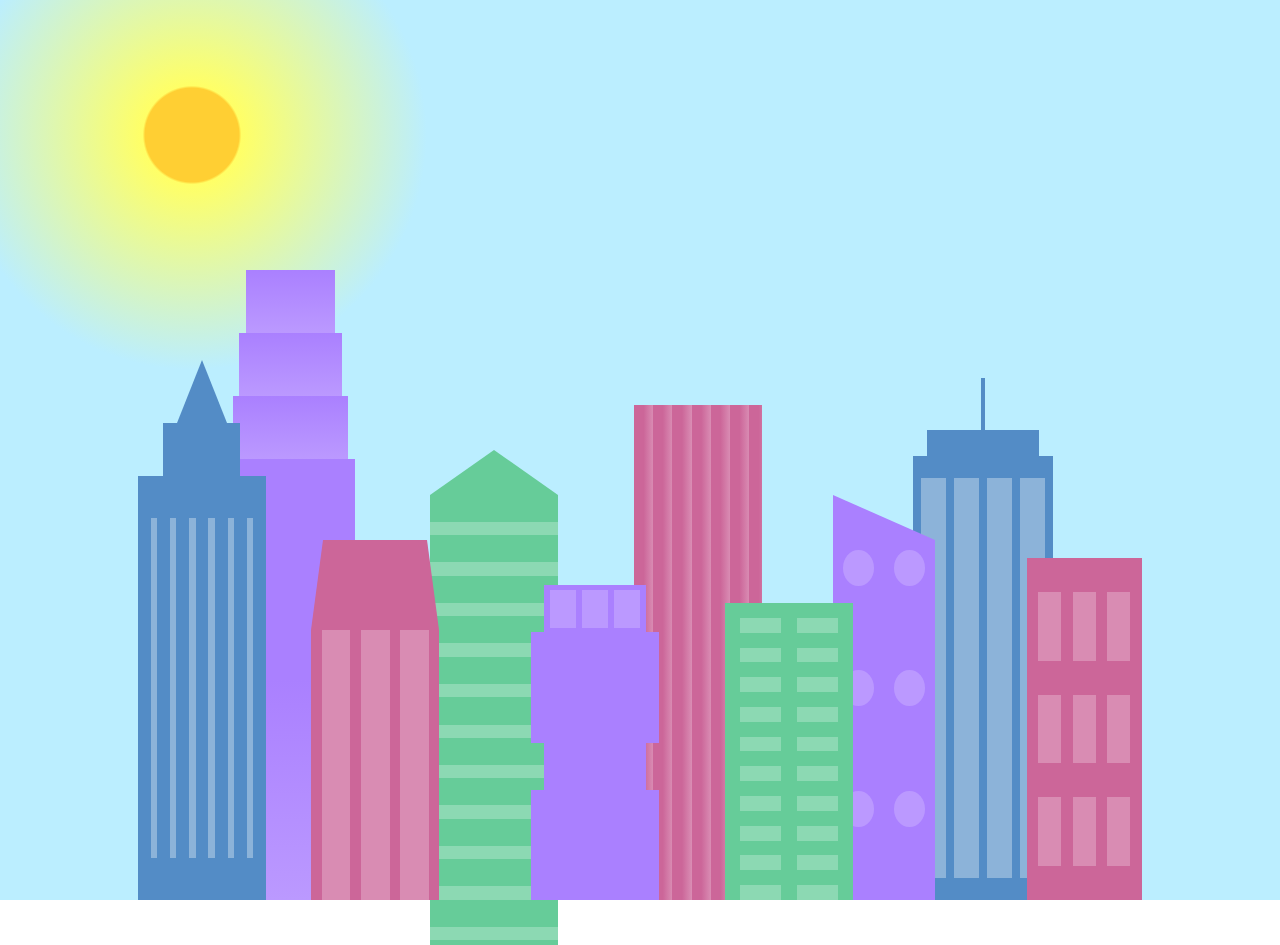
<file: project03/index.html>
<!DOCTYPE html>
<html lang="en">

<head>
    <meta charset="UTF-8">
    <title>City Skyline</title>
    <link href="styles.css" rel="stylesheet" />
</head>

<body>
    <div class="background-buildings sky">
        <div></div>
        <div></div>
        <div class="bb1 building-wrap">
            <div class="bb1a bb1-window"></div>
            <div class="bb1b bb1-window"></div>
            <div class="bb1c bb1-window"></div>
            <div class="bb1d"></div>
        </div>
        <div class="bb2">
            <div class="bb2a"></div>
            <div class="bb2b"></div>
        </div>
        <div class="bb3"></div>
        <div></div>
        <div class="bb4 building-wrap">
            <div class="bb4a"></div>
            <div class="bb4b"></div>
            <div class="bb4c window-wrap">
                <div class="bb4-window"></div>
                <div class="bb4-window"></div>
                <div class="bb4-window"></div>
                <div class="bb4-window"></div>
            </div>
        </div>
        <div></div>
        <div></div>
    </div>

    <div class="foreground-buildings">
        <div></div>
        <div></div>
        <div class="fb1 building-wrap">
            <div class="fb1a"></div>
            <div class="fb1b"></div>
            <div class="fb1c"></div>
        </div>
        <div class="fb2">
            <div class="fb2a"></div>
            <div class="fb2b window-wrap">
                <div class="fb2-window"></div>
                <div class="fb2-window"></div>
                <div class="fb2-window"></div>
            </div>
        </div>
        <div></div>
        <div class="fb3 building-wrap">
            <div class="fb3a window-wrap">
                <div class="fb3-window"></div>
                <div class="fb3-window"></div>
                <div class="fb3-window"></div>
            </div>
            <div class="fb3b"></div>
            <div class="fb3a"></div>
            <div class="fb3b"></div>
        </div>
        <div class="fb4">
            <div class="fb4a"></div>
            <div class="fb4b">
                <div class="fb4-window"></div>
                <div class="fb4-window"></div>
                <div class="fb4-window"></div>
                <div class="fb4-window"></div>
                <div class="fb4-window"></div>
                <div class="fb4-window"></div>
            </div>
        </div>
        <div class="fb5"></div>
        <div class="fb6"></div>
        <div></div>
        <div></div>
    </div>
</body>

</html>
</file>
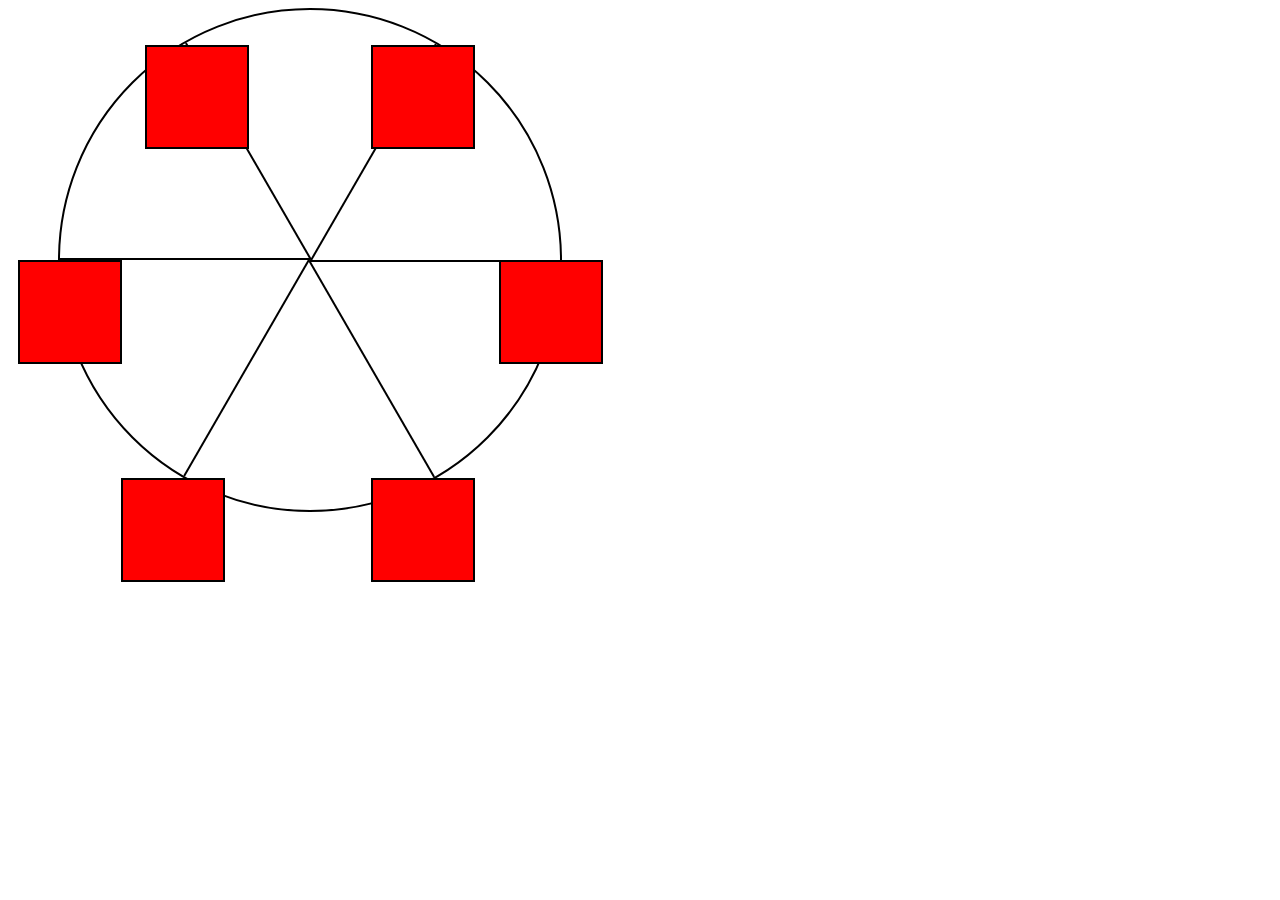
<file: Projects/project04/index.html>
<!DOCTYPE html>
<html lang="en">

<head>
    <meta charset="UTF-8">
    <title>Ferris Wheel</title>
    <link rel="stylesheet" href="./styles.css">
</head>

<body>
    <div class="wheel">
        <span class="line"></span>
        <span class="line"></span>
        <span class="line"></span>
        <span class="line"></span>
        <span class="line"></span>
        <span class="line"></span>

        <div class="cabin"></div>
        <div class="cabin"></div>
        <div class="cabin"></div>
        <div class="cabin"></div>
        <div class="cabin"></div>
        <div class="cabin"></div>
    </div>
</body>

</html>
</file>
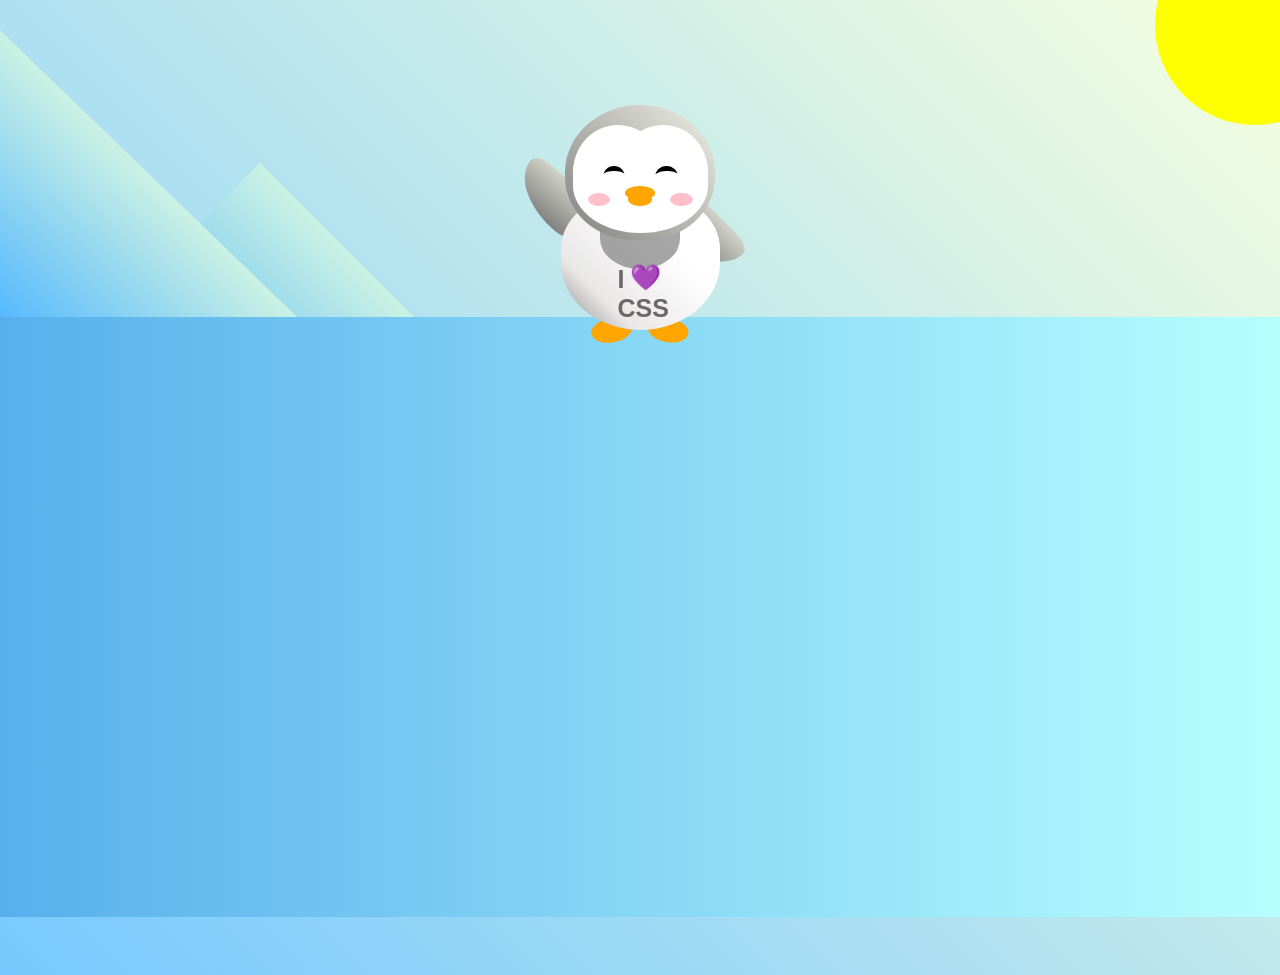
<file: Projects/project05/index.html>
<!DOCTYPE html>
<html lang="en">

<head>
    <meta charset="UTF-8" />
    <link rel="stylesheet" href="./styles.css" />
    <title>Penguin</title>
    <meta name="viewport" content="width=device-width, initial-scale=1.0" />
</head>

<body>
    <div class="left-mountain"></div>
    <div class="back-mountain"></div>
    <div class="sun"></div>
    <div class="penguin">
        <div class="penguin-head">
            <div class="face left"></div>
            <div class="face right"></div>
            <div class="chin"></div>
            <div class="eye left">
                <div class="eye-lid"></div>
            </div>
            <div class="eye right">
                <div class="eye-lid"></div>
            </div>
            <div class="blush left"></div>
            <div class="blush right"></div>
            <div class="beak top"></div>
            <div class="beak bottom"></div>
        </div>
        <div class="shirt">
            <div>💜</div>
            <p>I CSS</p>
        </div>
        <div class="penguin-body">
            <div class="arm left"></div>
            <div class="arm right"></div>
            <div class="foot left"></div>
            <div class="foot right"></div>
        </div>
    </div>

    <div class="ground"></div>
</body>

</html>
</file>
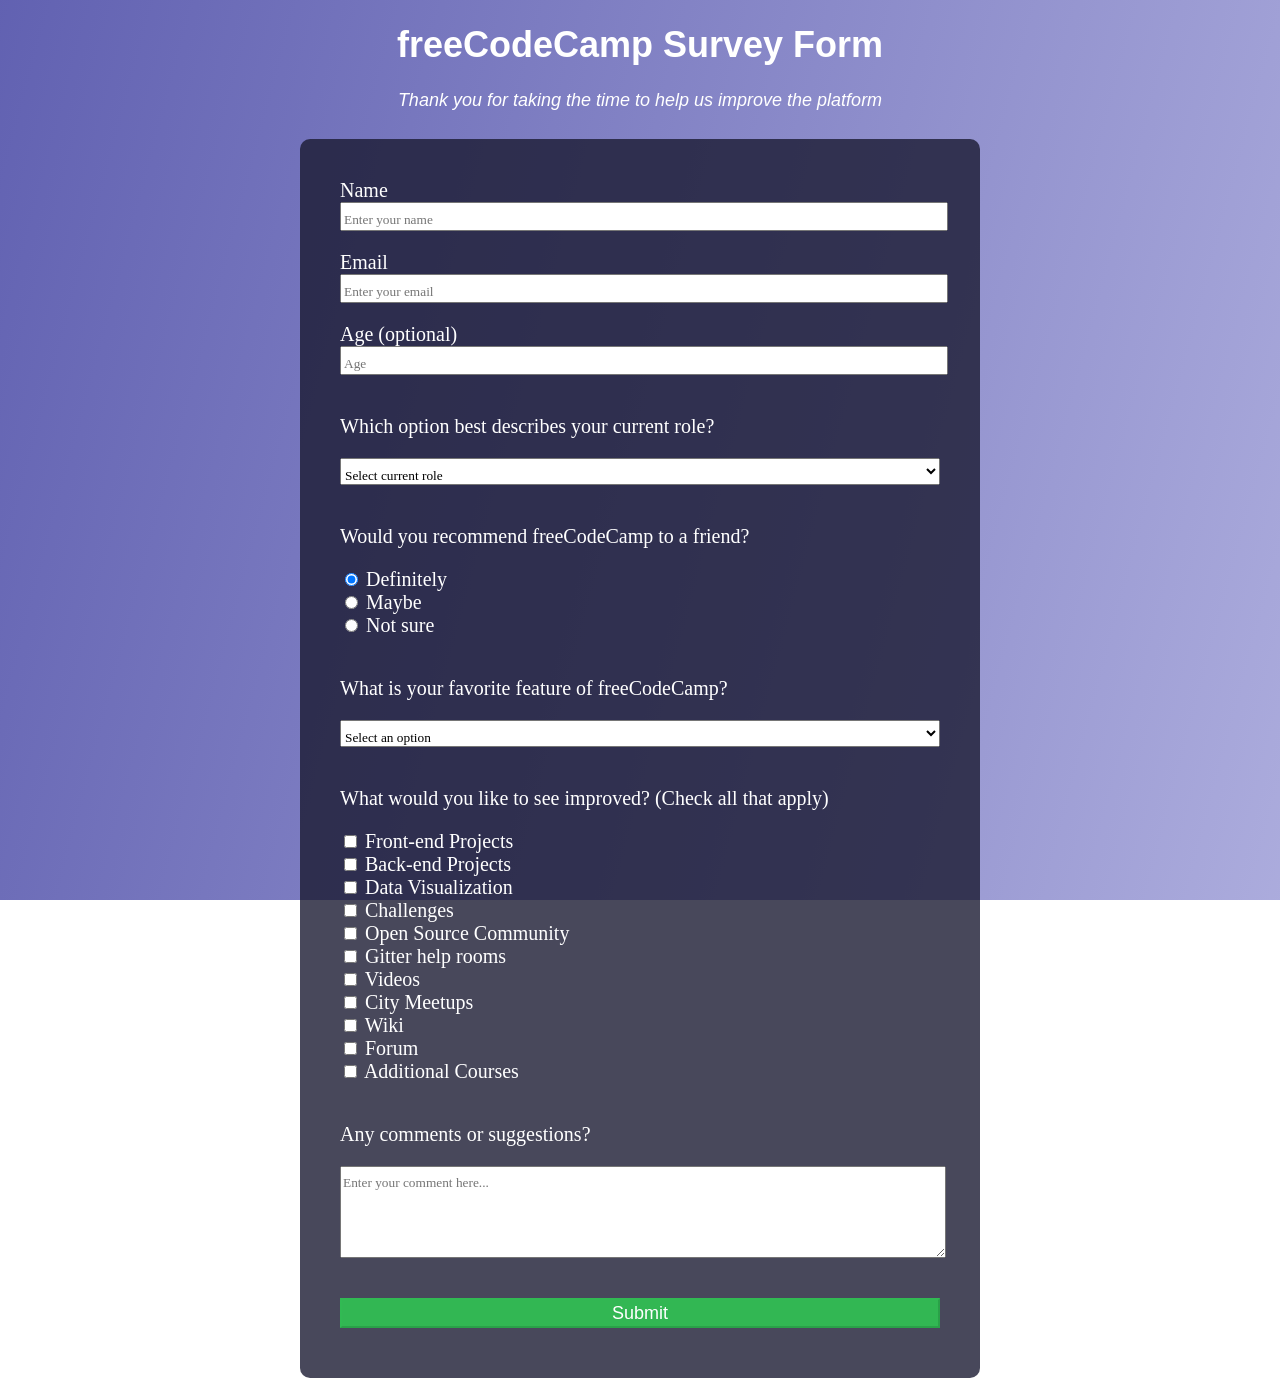
<file: TEST/Pagina form freeCodeCamp 20-06-2023/index.html>
<!DOCTYPE html>
<html lang="en">

<head>
    <meta charset="UTF-8">
    <link href="styles.css" rel="stylesheet">
    <title>freeCodeCamp Survey Form</title>
</head>

<body>
    <header>
        <h1 id="title">freeCodeCamp Survey Form</h1>
        <p id="description"><em>Thank you for taking the time to help us improve the platform</em></p>
    </header>
    <form id="survey-form">

        <div class="div-form">
            <label id="name-label" for="name">Name <input class="userInput" type="text" id="name" placeholder="Enter your name" required></label>
        </div>

        <div class="div-form">
            <label id="email-label" for="email">Email <input class="userInput" type="email" id="email" placeholder="Enter your email" required> </label>
        </div>

        <div class="div-form">
            <label id="number-label" for="age">Age (optional) <input class="userInput" type="number" id="number" min="13" max="120" placeholder="Age"></label>
        </div>

        <div class="div-form">
            <p>Which option best describes your current role?</p>
            <select class="userInput" id="dropdown" name="role" required>
                <option disabled selected value>Select current role</option>
                <option value="student">Student</option>
                <option value="full-time-job">Full Time Job</option>
                <option value="full-time-learner">Full Time Learner</option>
                <option value="prefet-not-to-say">Prefer not to say</option>
                <option value="other">Other</option>
            </select>
        </div>

        <div class="div-form">
            <p>Would you recommend freeCodeCamp to a friend?</p>
            <label><input type="radio" id="definitely" name="definitely-maybe-notSure" value="definitely" checked> Definitely</label>
            <label><input type="radio" name="definitely-maybe-notSure" id="maybe" value="maybe"> Maybe</label>
            <label><input type="radio" name="definitely-maybe-notSure" id="notSure" value="not_sure"> Not sure</label>
        </div>

        <div class="div-form">
            <p>What is your favorite feature of freeCodeCamp?</p>
            <select class="userInput" id="dropdown" required>
                <option disabled selected value> Select an option</option>
                <option value="challenges">Challenges</option>
                <option value="projects">Projects</option>
                <option value="community">Community</option>
                <option value="open-source">Open Source</option>
            </select>
        </div>

        <div class="div-form">
            <p>What would you like to see improved? (Check all that apply) </p>
            <label><input type="checkbox" value="front_end_projects"> Front-end Projects</label>
            <label><input type="checkbox" value="back_end_projects"> Back-end Projects</label>
            <label><input type="checkbox" value="data visualization"> Data Visualization</label>
            <label><input type="checkbox" value="challenges"> Challenges</label>
            <label><input type="checkbox" value="open_source_community"> Open Source Community</label>
            <label><input type="checkbox" value="gitter_help_rooms"> Gitter help rooms</label>
            <label><input type="checkbox" value="videos"> Videos</label>
            <label><input type="checkbox" value="city_meetups"> City Meetups</label>
            <label><input type="checkbox" value="wiki"> Wiki</label>
            <label><input type="checkbox" value="forum"> Forum</label>
            <label><input type="checkbox" value="additional_courses"> Additional Courses</label>
        </div>

        <div class="div-form">
            <p>Any comments or suggestions?</p>
            <textarea class="userInput" id="comments" name="comments" placeholder="Enter your comment here..." rows="5" cols="40"></textarea>
        </div>

        <div class="div-form">
            <input type="submit" value="Submit" id="submit" />
        </div>
    </form>
</body>

</html>

<!-- IT HAS TO LOOK SIMILIAR TO THIS WEBPAGE FORM: https://survey-form.freecodecamp.rocks/-->

<!-- 

EDITS

- .div-form > label {}
- ids changed to values in the dropdown menus, the value DISABLE SELECTED VALUE makes an option readable for the user but not clickable/usable. 
-->
</file>
<file: project03/styles.css>
:root {
    --building-color1: #aa80ff;
    --building-color2: #66cc99;
    --building-color3: #cc6699;
    --building-color4: #538cc6;
    --window-color1: #bb99ff;
    --window-color2: #8cd9b3;
    --window-color3: #d98cb3;
    --window-color4: #8cb3d9;
}

* {
    box-sizing: border-box;
}

body {
    height: 100vh;
    margin: 0;
    overflow: hidden;
}

.background-buildings,
.foreground-buildings {
    width: 100%;
    height: 100%;
    display: flex;
    align-items: flex-end;
    justify-content: space-evenly;
    position: absolute;
    top: 0;
}

.building-wrap {
    display: flex;
    flex-direction: column;
    align-items: center;
}

.window-wrap {
    display: flex;
    align-items: center;
    justify-content: space-evenly;
}

.sky {
    background: radial-gradient(closest-corner circle at 15% 15%,
            #ffcf33,
            #ffcf33 20%,
            #ffff66 21%,
            #bbeeff 100%);
}

/* BACKGROUND BUILDINGS - "bb" stands for "background building" */
.bb1 {
    width: 10%;
    height: 70%;
}

.bb1a {
    width: 70%;
}

.bb1b {
    width: 80%;
}

.bb1c {
    width: 90%;
}

.bb1d {
    width: 100%;
    height: 70%;
    background: linear-gradient(var(--building-color1) 50%,
            var(--window-color1));
}

.bb1-window {
    height: 10%;
    background: linear-gradient(var(--building-color1),
            var(--window-color1));
}

.bb2 {
    width: 10%;
    height: 50%;
}

.bb2a {
    border-bottom: 5vh solid var(--building-color2);
    border-left: 5vw solid transparent;
    border-right: 5vw solid transparent;
}

.bb2b {
    width: 100%;
    height: 100%;
    background: repeating-linear-gradient(var(--building-color2),
            var(--building-color2) 6%,
            var(--window-color2) 6%,
            var(--window-color2) 9%);
}

.bb3 {
    width: 10%;
    height: 55%;
    background: repeating-linear-gradient(90deg,
            var(--building-color3),
            var(--building-color3),
            var(--window-color3) 15%);
}

.bb4 {
    width: 11%;
    height: 58%;
}

.bb4a {
    width: 3%;
    height: 10%;
    background-color: var(--building-color4);
}

.bb4b {
    width: 80%;
    height: 5%;
    background-color: var(--building-color4);
}

.bb4c {
    width: 100%;
    height: 85%;
    background-color: var(--building-color4);
}

.bb4-window {
    width: 18%;
    height: 90%;
    background-color: var(--window-color4);
}

/* FOREGROUND BUILDINGS - "fb" stands for "foreground building" */
.fb1 {
    width: 10%;
    height: 60%;
}

.fb1a {
    border-bottom: 7vh solid var(--building-color4);
    border-left: 2vw solid transparent;
    border-right: 2vw solid transparent;
}

.fb1b {
    width: 60%;
    height: 10%;
    background-color: var(--building-color4);
}

.fb1c {
    width: 100%;
    height: 80%;
    background: repeating-linear-gradient(90deg,
            var(--building-color4),
            var(--building-color4) 10%,
            transparent 10%,
            transparent 15%),
        repeating-linear-gradient(var(--building-color4),
            var(--building-color4) 10%,
            var(--window-color4) 10%,
            var(--window-color4) 90%);
}

.fb2 {
    width: 10%;
    height: 40%;
}

.fb2a {
    width: 100%;
    border-bottom: 10vh solid var(--building-color3);
    border-left: 1vw solid transparent;
    border-right: 1vw solid transparent;
}

.fb2b {
    width: 100%;
    height: 75%;
    background-color: var(--building-color3);
}

.fb2-window {
    width: 22%;
    height: 100%;
    background-color: var(--window-color3);
}

.fb3 {
    width: 10%;
    height: 35%;
}

.fb3a {
    width: 80%;
    height: 15%;
    background-color: var(--building-color1);
}

.fb3b {
    width: 100%;
    height: 35%;
    background-color: var(--building-color1);
}

.fb3-window {
    width: 25%;
    height: 80%;
    background-color: var(--window-color1);
}

.fb4 {
    width: 8%;
    height: 45%;
    position: relative;
    left: 10%;
}

.fb4a {
    border-top: 5vh solid transparent;
    border-left: 8vw solid var(--building-color1);
}

.fb4b {
    width: 100%;
    height: 89%;
    background-color: var(--building-color1);
    display: flex;
    flex-wrap: wrap;
}

.fb4-window {
    width: 30%;
    height: 10%;
    border-radius: 50%;
    background-color: var(--window-color1);
    margin: 10%;
}

.fb5 {
    width: 10%;
    height: 33%;
    position: relative;
    right: 10%;
    background: repeating-linear-gradient(var(--building-color2),
            var(--building-color2) 5%,
            transparent 5%,
            transparent 10%),
        repeating-linear-gradient(90deg,
            var(--building-color2),
            var(--building-color2) 12%,
            var(--window-color2) 12%,
            var(--window-color2) 44%);
}

.fb6 {
    width: 9%;
    height: 38%;
    background: repeating-linear-gradient(90deg,
            var(--building-color3),
            var(--building-color3) 10%,
            transparent 10%,
            transparent 30%),
        repeating-linear-gradient(var(--building-color3),
            var(--building-color3) 10%,
            var(--window-color3) 10%,
            var(--window-color3) 30%);
}

@media (max-width: 1000px) {
    :root {
        --building-color1: #000;
        --building-color2: #000;
        --building-color3: #000;
        --building-color4: #000;
    }

    .sky {
        background: radial-gradient(closest-corner circle at 15% 15%,
                #ccc,
                #ccc 20%,
                #445 21%,
                #223 100%);
    }
}
</file>
<file: Projects/project04/styles.css>
.wheel {
    border: 2px solid black;
    border-radius: 50%;
    margin-left: 50px;
    position: absolute;
    height: 55vw;
    width: 55vw;
    max-width: 500px;
    max-height: 500px;
    animation-name: wheel;
    animation-duration: 10s;
    animation-iteration-count: infinite;
    animation-timing-function: linear;
}

.line {
    background-color: black;
    width: 50%;
    height: 2px;
    position: absolute;
    top: 50%;
    left: 50%;
    transform-origin: 0% 0%;
}

.line:nth-of-type(2) {
    transform: rotate(60deg);
}

.line:nth-of-type(3) {
    transform: rotate(120deg);
}

.line:nth-of-type(4) {
    transform: rotate(180deg);
}

.line:nth-of-type(5) {
    transform: rotate(240deg);
}

.line:nth-of-type(6) {
    transform: rotate(300deg);
}

.cabin {
    background-color: red;
    width: 20%;
    height: 20%;
    position: absolute;
    border: 2px solid;
    transform-origin: 50% 0%;
    animation: cabins 10s ease-in-out infinite;
}

.cabin:nth-of-type(1) {
    right: -8.5%;
    top: 50%;
}

.cabin:nth-of-type(2) {
    right: 17%;
    top: 93.5%;
}

.cabin:nth-of-type(3) {
    right: 67%;
    top: 93.5%;
}

.cabin:nth-of-type(4) {
    left: -8.5%;
    top: 50%;
}

.cabin:nth-of-type(5) {
    left: 17%;
    top: 7%;
}

.cabin:nth-of-type(6) {
    right: 17%;
    top: 7%;
}

@keyframes wheel {
    0% {
        transform: rotate(0deg);
    }

    100% {
        transform: rotate(360deg);
    }
}

@keyframes cabins {
    0% {
        transform: rotate(0deg);
    }

    25% {
        background-color: yellow;
    }

    50% {
        background-color: purple;
    }

    75% {
        background-color: yellow;
    }

    100% {
        transform: rotate(-360deg);
    }
}
</file>
<file: Projects/project05/styles.css>
:root {
    --penguin-face: white;
    --penguin-picorna: orange;
    --penguin-skin: gray;
}

body {
    background: linear-gradient(45deg, rgb(118, 201, 255), rgb(247, 255, 222));
    margin: 0;
    padding: 0;
    width: 100%;
    height: 100vh;
    overflow: hidden;
}

.left-mountain {
    width: 300px;
    height: 300px;
    background: linear-gradient(rgb(203, 241, 228), rgb(80, 183, 255));
    position: absolute;
    transform: skew(0deg, 44deg);
    z-index: 2;
    margin-top: 100px;
}

.back-mountain {
    width: 300px;
    height: 300px;
    background: linear-gradient(rgb(203, 241, 228), rgb(47, 170, 255));
    position: absolute;
    z-index: 1;
    transform: rotate(45deg);
    left: 110px;
    top: 225px;
}

.sun {
    width: 200px;
    height: 200px;
    background-color: yellow;
    position: absolute;
    border-radius: 50%;
    top: -75px;
    right: -75px;
}

.penguin {
    width: 300px;
    height: 300px;
    margin: auto;
    margin-top: 75px;
    z-index: 4;
    position: relative;
    transition: transform 1s ease-in-out 0ms;
}

.penguin * {
    position: absolute;
}

.penguin:active {
    transform: scale(1.5);
    cursor: not-allowed;
}

.penguin-head {
    width: 50%;
    height: 45%;
    background: linear-gradient(45deg,
            var(--penguin-skin),
            rgb(239, 240, 228));
    border-radius: 70% 70% 65% 65%;
    top: 10%;
    left: 25%;
    z-index: 1;
}

.face {
    width: 60%;
    height: 70%;
    background-color: var(--penguin-face);
    border-radius: 70% 70% 60% 60%;
    top: 15%;
}

.face.left {
    left: 5%;
}

.face.right {
    right: 5%;
}

.chin {
    width: 90%;
    height: 70%;
    background-color: var(--penguin-face);
    top: 25%;
    left: 5%;
    border-radius: 70% 70% 100% 100%;
}

.eye {
    width: 15%;
    height: 17%;
    background-color: black;
    top: 45%;
    border-radius: 50%;
}

.eye.left {
    left: 25%;
}

.eye.right {
    right: 25%;
}

.eye-lid {
    width: 150%;
    height: 100%;
    background-color: var(--penguin-face);
    top: 25%;
    left: -23%;
    border-radius: 50%;
}

.blush {
    width: 15%;
    height: 10%;
    background-color: pink;
    top: 65%;
    border-radius: 50%;
}

.blush.left {
    left: 15%;
}

.blush.right {
    right: 15%;
}

.beak {
    height: 10%;
    background-color: var(--penguin-picorna);
    border-radius: 50%;
}

.beak.top {
    width: 20%;
    top: 60%;
    left: 40%;
}

.beak.bottom {
    width: 16%;
    top: 65%;
    left: 42%;
}

.shirt {
    font: bold 25px Helvetica, sans-serif;
    top: 165px;
    left: 127.5px;
    z-index: 1;
    color: #6a6969;
}

.shirt div {
    font-weight: initial;
    top: 22.5px;
    left: 12px;
}

.penguin-body {
    width: 53%;
    height: 45%;
    background: linear-gradient(45deg,
            rgb(134, 133, 133) 0%,
            rgb(234, 231, 231) 25%,
            white 67%);
    border-radius: 80% 80% 100% 100%;
    top: 40%;
    left: 23.5%;
}

.penguin-body::before {
    content: "";
    position: absolute;
    width: 50%;
    height: 45%;
    background-color: var(--penguin-skin);
    top: 10%;
    left: 25%;
    border-radius: 0% 0% 100% 100%;
    opacity: 70%;
}

.arm {
    width: 30%;
    height: 60%;
    background: linear-gradient(90deg,
            var(--penguin-skin),
            rgb(209, 210, 199));
    border-radius: 30% 30% 30% 120%;
    z-index: -1;
}

.arm.left {
    top: 35%;
    left: 5%;
    transform-origin: top left;
    transform: rotate(130deg) scaleX(-1);
    animation: 3s linear infinite wave;
}

.arm.right {
    top: 0%;
    right: -5%;
    transform: rotate(-45deg);
}

@keyframes wave {
    10% {
        transform: rotate(110deg) scaleX(-1);
    }

    20% {
        transform: rotate(130deg) scaleX(-1);
    }

    30% {
        transform: rotate(110deg) scaleX(-1);
    }

    40% {
        transform: rotate(130deg) scaleX(-1);
    }
}

.foot {
    width: 15%;
    height: 30%;
    background-color: var(--penguin-picorna);
    top: 85%;
    border-radius: 50%;
    z-index: -1;
}

.foot.left {
    left: 25%;
    transform: rotate(80deg);
}

.foot.right {
    right: 25%;
    transform: rotate(-80deg);
}

.ground {
    width: 100vw;
    height: calc(100vh - 300px);
    background: linear-gradient(90deg, rgb(88, 175, 236), rgb(182, 255, 255));
    z-index: 3;
    position: absolute;
    margin-top: -58px;
}
</file>
<file: TEST/Pagina form freeCodeCamp 20-06-2023/styles.css>
/* MAIN */

body {
    background-image: linear-gradient(105deg, rgba(58, 58, 158, 0.8), rgba(136, 136, 206, 0.7)), url(https://cdn.freecodecamp.org/testable-projects-fcc/images/survey-form-background.jpeg);
    background-position: center;
    background-size: cover;
    color: white;
    font-family: Tahoma;
    font-size: 20px;
    background-attachment: fixed;
}

header {
    text-align: center;
    padding-bottom: 10px;
    font-size: 18px;
    font-family: Optima, sans-serif;
}

form {
    background-color: rgba(27, 27, 50, 0.8);
    max-width: 600px;
    margin: auto;
    padding-left: 40px;
    padding-right: 40px;
    padding-top: 20px;
    padding-bottom: 50px;
    border-radius: 10px;
}

.div-form {
    padding-top: 10px;
    margin-top: 10px;
}

/* INPUTS */

input[type="submit"] {
    background-color: rgba(48, 196, 83, 0.9);
    width: 100%;
    height: 30px;
    margin-top: 20px;
    border-color: rgba(48, 196, 83, 0.3);
    color: white;
    font-size: 18px;
}

.userInput {
    display: block;
    width: 100%;
    padding-top: 8px;
    font-family: Tahoma;
}

.div-form > label {
    display: block;
}
</file>
